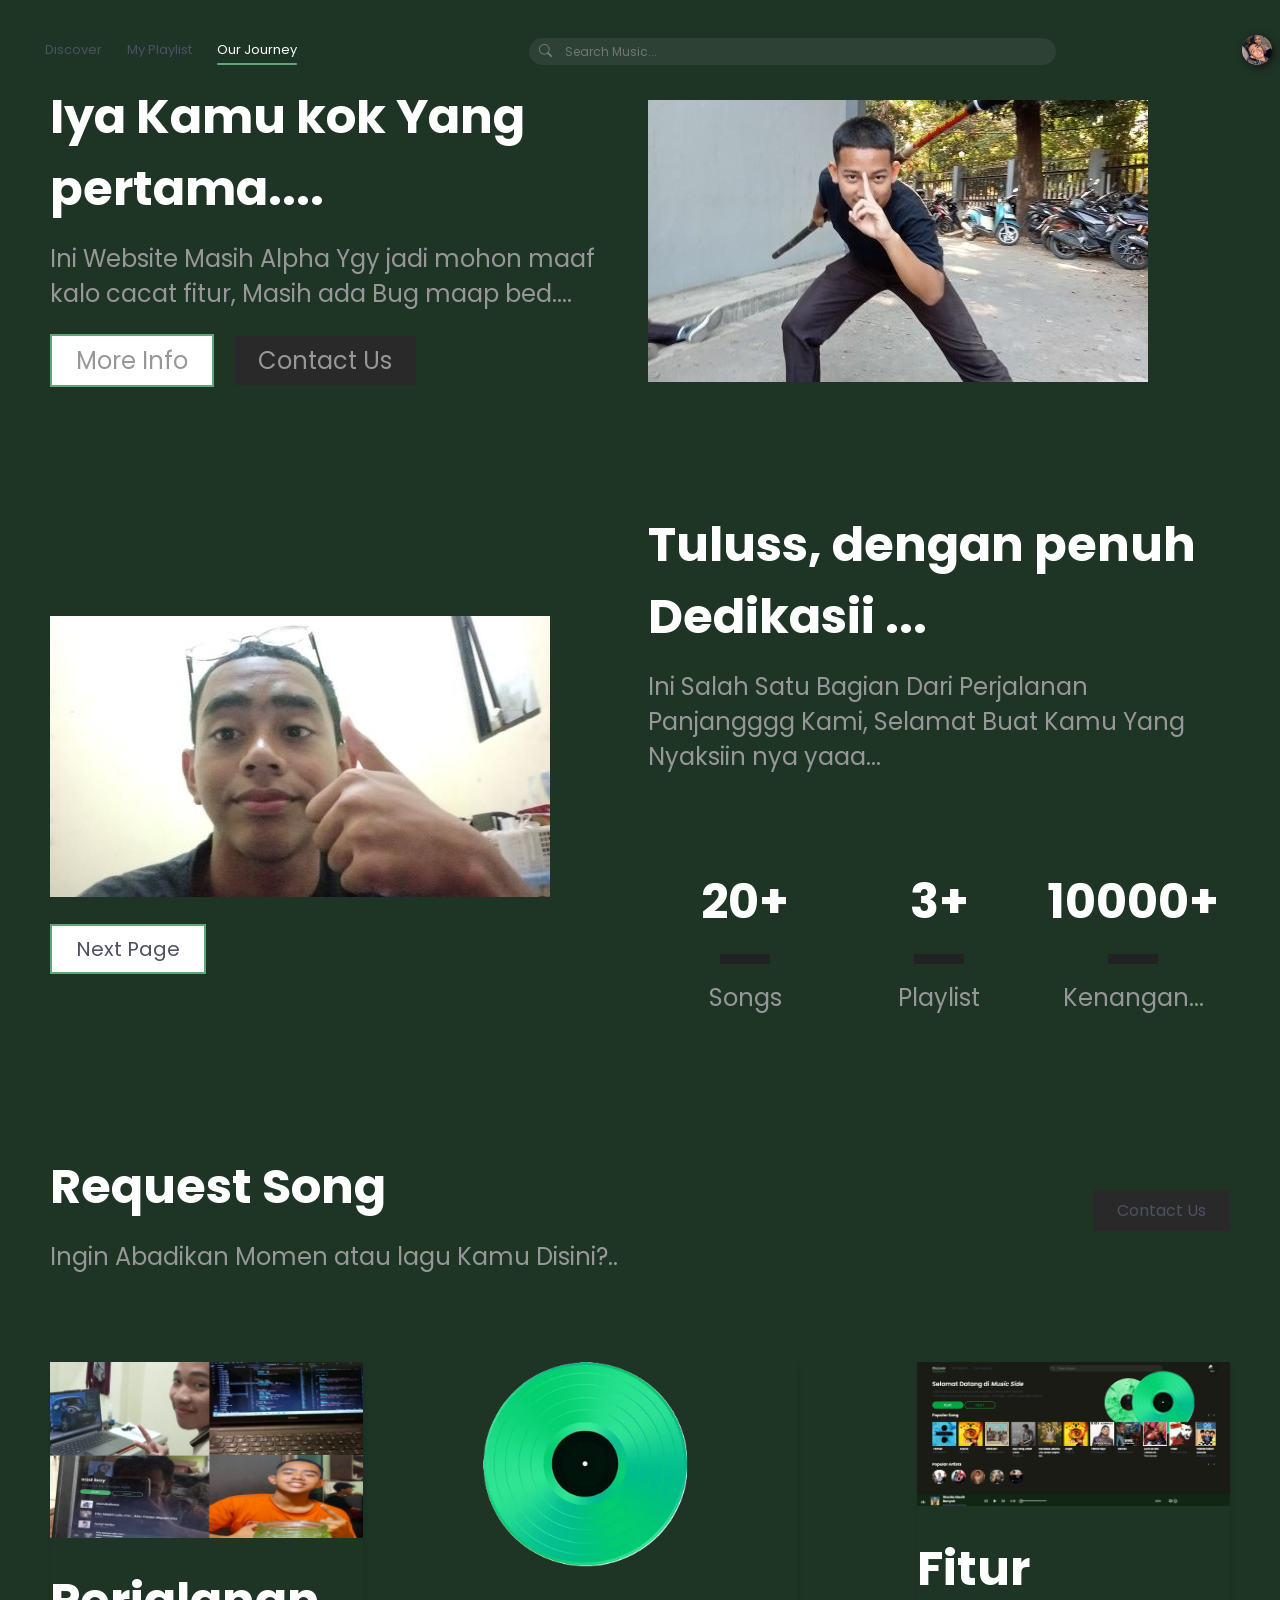
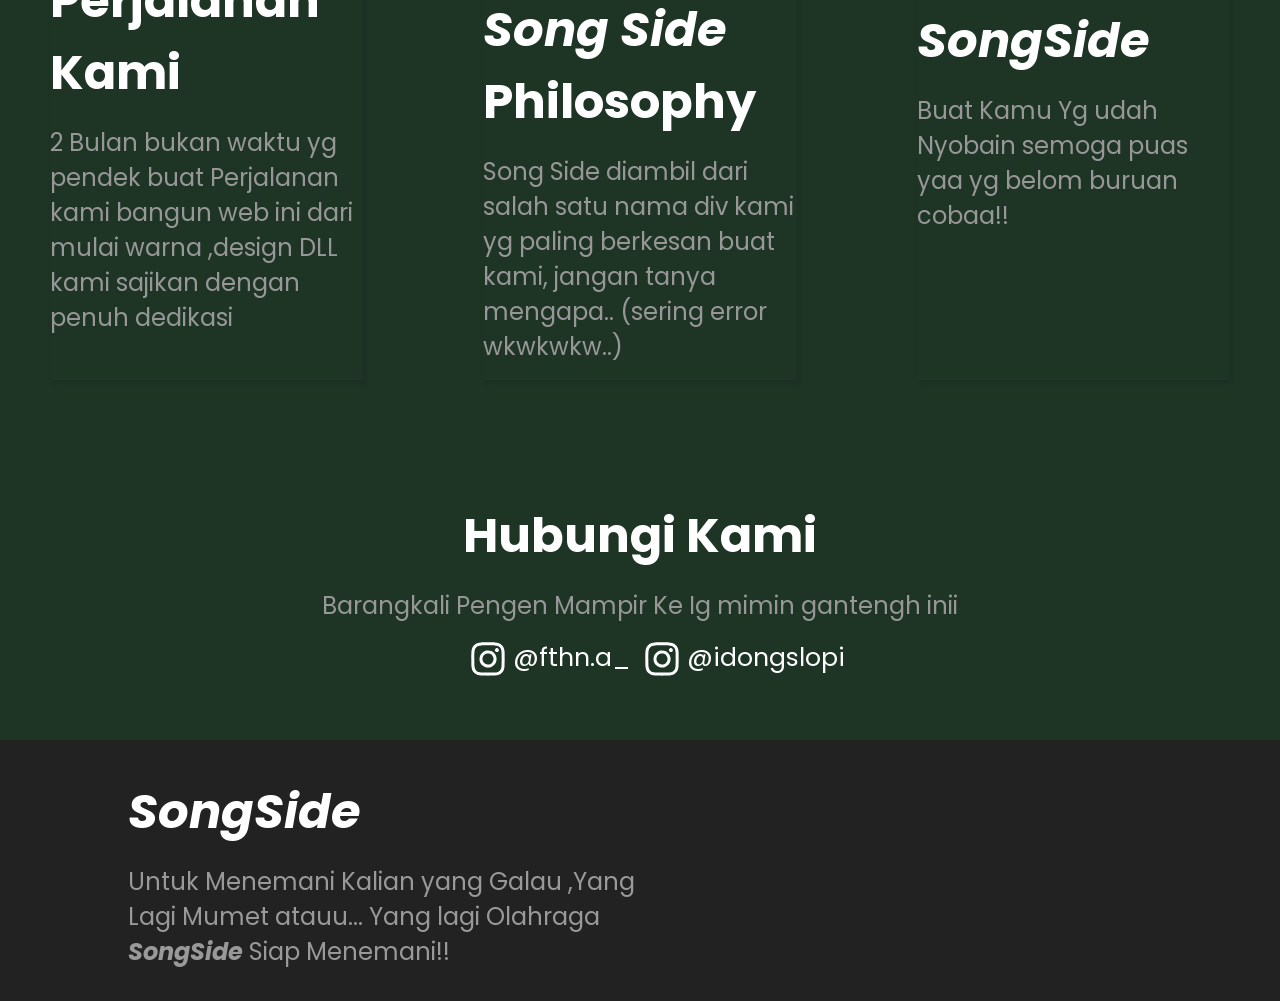
<file: Our Journey.html>
<!DOCTYPE html>
<html lang="en">
    <head> 
        <link rel="stylesheet" href="https://cdn.jsdelivr.net/npm/bootstrap-icons@1.11.3/font/bootstrap-icons.min.css">
        <link rel="stylesheet" href="Our Journey.css">
    </head>
    <body>
        <header>
           
            <div class="song_side">
                <nav>
                    <ul>
                        <li><a href="spotify .html">Discover</a></li>
                        <li><a href="Playlist.html">My Playlist</a></li>
                        <li>Our Journey<span></span></li>
                    </ul>
                    <div class="search">
                        <i class="bi bi-search"></i>
                        <input type="text" placeholder="Search Music...">
                    </div>
                    <div class="user">
                        <img src="profile.jpg" alt="user" title="stand Here Alone">
                    </div>
                </ul>
                </nav>

                <section id="landing">
                    <div>
                        <h1>Iya Kamu kok Yang pertama....</h1>
                        <p>Ini Website Masih Alpha Ygy jadi mohon maaf kalo cacat fitur, Masih ada Bug maap bed....</p>
                        <div>
                            <a class="btn btn-alt" href="#about">More Info</a>
                            <a class="btn" href="#contact">Contact Us</a>
                        </div>
                    </div>
                    <div>
                        <img src="gambar 1.jpg" alt="">
                    </div>
                </section>
              
                <section id="about">
                    <div>
                        <img src="gambar 2.jpg" alt="">
                        <br><a class="btn-alf" href="#service">Next Page</a>
                    </div>
                   
                    <div>
                       
                        <h1>Tuluss, dengan penuh Dedikasii ...</h1>
                        <p>Ini Salah Satu Bagian Dari Perjalanan Panjangggg Kami, Selamat Buat Kamu Yang Nyaksiin nya yaaa...
                        </p>
                        <div id="about-stats">
                            <div class="about-stats-item">
                                <h1>20+</h1>
                                <div></div>
                                <p>Songs</p>
                            </div>
                            <div class="about-stats-item">
                                <h1>3+</h1>
                                <div></div>
                                <p>Playlist</p>
                            </div>
                            <div class="about-stats-item">
                                <h1>10000+</h1>
                                <div></div>
                                <p>Kenangan...</p>
                            </div>
                        </div>
                    </div>
                </section>
                
                <section id="service">
                    <div class="service-header">
                        <div>
                            <h1>Request Song</h1>
                            <p>Ingin Abadikan Momen atau lagu Kamu Disini?.. </p>
                        </div>
                        <a href="#contact" class="btn">Contact Us</a>
                    </div>
                    <div class="service-detail">
                        <div class="service-detail-item">
                            <img src="dokumentasi.jpg" alt="">
                            <h1>Perjalanan Kami </h1>
                            <p>2 Bulan bukan waktu yg pendek buat Perjalanan kami bangun web ini dari mulai warna ,design DLL kami sajikan dengan  penuh dedikasi</p>
                        </div>
                        <div class="service-detail-item-1">
                            <img src="piring1.png" alt="">
                            <h1><i>Song Side</i> Philosophy</h1>
                            <p>Song Side diambil dari salah satu nama div kami yg paling berkesan buat kami, jangan tanya mengapa.. (sering error wkwkwkw..)</p>
                        </div>
                        <div class="service-detail-item">
                            <img src="Screenshot.jpeg" alt="">
                            <h1>Fitur <i>SongSide</i></h1>
                            <p>Buat Kamu Yg udah Nyobain semoga puas yaa yg belom buruan cobaa!!</p>
                        </div>
                    </div>
                </section>
                
                <section id="contact">
                    <h1>Hubungi Kami</h1>
                    <p>Barangkali Pengen Mampir Ke Ig mimin gantengh inii</p>
                <div class="sosmed">
                    <p1> <img src ="Instagram.svg"><text>@fthn.a_</text></p1>
                    <p1> <img src ="Instagram.svg"><text>@idongslopi</text></p1>
                </div>
                </section>
              <footer>
                <div>
                    <h1><i>SongSide</i></h1>
                <p>Untuk Menemani Kalian yang Galau ,Yang Lagi Mumet atauu... Yang lagi Olahraga <b><i>SongSide</i></b> Siap Menemani!!</p>
                </div>
              </footer>
                
         
            </div>

        </header>
  
    </body> 
   
</html>
</file>
<file: Our Journey.css>
@import url('https://fonts.googleapis.com/css2?family=Poppins:wght@100;200;300;400;500;600;700;800;900&display=swap');

html, body {
    margin: 0;
    padding: 0;
    scroll-behavior: smooth;
}
*{
    font-family: 'poppins',arial;
    
}

.song_side nav{
    position: fixed;
    width: 99%;
    height: 10%;
    margin: auto;
    /*border: 1px solid #fff; */
    display: flex;
    align-items: center;
    justify-content: space-between;
    padding: 5px;
    background-color: #1e3526;

    
}


 .song_side nav ul{
    display: flex;
}

 .song_side nav ul li {
    position: relative;
    list-style-type: none;
    font-size: 13px;
    color: #4c5262;
    margin-right: 25px;
    cursor: pointer;
    transition: .3s linear;
    text-decoration: none;
}
.song_side a{
    text-decoration: none;
    color: #4c5262;
    cursor: pointer;
    transition: .3s linear;
}
.song_side a:hover{
    text-decoration: none;
    color: #fff;
    cursor: pointer;
    transition: .3s linear;
}
 .song_side nav ul li:hover{
    color: #fff;
}

 .song_side nav ul li:nth-child(3){
    color: #fff;
}

 .song_side nav ul li span{
    position: absolute;
    width: 100%;
    height: 2.5px;
    background:  #5fa77a;
    bottom: -5px;
    left: 0;
    border-radius: 20px;
}

 .song_side nav .search{
    position: relative;
    width: 40%;
    padding: 1px 10px;
    border-radius: 20px;
    color: gray;
    z-index: -1;
}    

 .song_side nav .search::before{
    content: '';
    position: absolute;
    width: 100%;
    height: 100%;
    border-radius: 20px;
    background: rgb(184, 184, 184,.1);
    backdrop-filter: blur(5px);
    z-index: -1;
}  

 .song_side nav .search .bi{
  
    font-size: 13px;
    padding: 3px 0px 0px 10px;
    z-index: 1;
}

 .song_side nav .search input{
    background: none;
    outline: none;
    border: none;
    padding: 0px 9px;
    color: #fff;
    font-size: 12px;
}  

 .song_side nav .user{
    position: relative;
    width: 30px;
    height: 30px;
    border-radius: 50%;
    cursor: pointer;
}  

 .song_side nav .user img{
    position: absolute;
    width: 30px;
    height: 30px;
    border-radius: 50%;
    box-shadow: 2px 2px 8px #131312;
    margin-right: 10px;
   
}  
h1 {
  font-weight: 700;
  font-size: 48px;
  margin: 20px 0 16px 0;
  color: #fff;
}

#landing a {
  text-decoration: none;
  color: #979797;
  font-size: 24px;
  
}

p {
  color: #979797;
  margin: 0 0 16px 0;
  font-size: 24px;
}

section {
  padding: 50px;
  background-color: #1e3526;

}

.btn {
  background-color: #292929;
  color: rgb(131, 102, 102);
  padding: 8px 24px;
}

.btn-alt {
  background-color: white;
  color: #263d2e;
  margin-right: 16px;
  border: 2px solid #5fa77a;
}
.btn-alf {
    position: absolute;
    background-color: white;
    color: #263d2e;
    margin:20px 0px 0px 0px;
    border: 2px solid #5fa77a;
    padding: 8px 24px;
    font-size: 20px;
  }

#header {
  display: flex;
  align-items: center;
  justify-content: space-between;
  padding: 16px 128px;
}

#header h1 {
  margin: 0;
}



#landing {
  display: flex;
  align-items: center;
  justify-content: space-between;
  column-gap: 16px;
}

#landing p {
  margin-bottom: 32px;
}

#landing > div {
    width: 50%;
}

#about {
  display: flex;
  align-items: center;
  justify-content: space-between;
  column-gap: 16px;
}

#about > div {
  width: 50%;
}

#about-stats {
    display: grid;
    grid-template-columns: repeat(3, 1fr);
    text-align: center;
    margin-top: 72px;
}

.about-stats-item {
    display: flex;
    flex-direction: column;
    align-items: center;
}

.about-stats-item div {
    width: 50px;
    height: 10px;
    background-color: #222222;
    margin-bottom: 16px;
}

.service-header {
    display: flex;
    align-items: center;
    justify-content: space-between;
}

.service-detail {
    display: grid;
    grid-template-columns: repeat(3, 1fr);
    column-gap: 120px;
    margin-top: 72px;
}

.service-detail-item {
  
    box-shadow: 2px 4px 4px rgba(0, 0, 0, .1);
}
.service-detail-item-1 {
  
    box-shadow: 2px 4px 4px rgba(0, 0, 0, .1);
}

.service-detail-item img {
    width: 100%;
}
.service-detail-item-1 img {
    width: 65%;
}

.service-detail-item h2 {
    padding: 0 16px;
}

.service-detail-item .service-detail-item-1 p {
    font-size: 16px;
    padding: 0 16px;
}

.contact-detail {
    display: flex;
    justify-content: space-between;
    margin-top: 72px;
    column-gap: 128px;
}

form {
    display: flex;
    flex-direction: column;
    border: 3px solid #ffc108;
    padding: 64px 32px;
}

form h1 {
    font-size: 32px;
    text-align: center;
}

form button {
    border: none;
}

.form-group {
    display: grid;
    grid-template-columns: repeat(2, 1fr);
    column-gap: 32px;
    margin-top: 32px;
    grid-template-areas:    "name subject"
                            "email phone"
                            "message message";
}

#input-name {
    grid-area: name;
}
#input-subject {
    grid-area: subject;
}
#input-email {
    grid-area: email;
}
#input-phone {
    grid-area: phone;
}
#input-message {
    grid-area: message;
}

.input-group {
    display: flex;
    flex-direction: column;
    margin-bottom: 32px;
}

.input-group label {
    font-weight: 700;
    margin-bottom: 16px;
    font-size: 24px;
}

.input-group input {
    border: none;
    outline: none;
    border: 1px solid black;
    font-size: 20px;
}

footer {
  
    padding: 16px 128px;
    background-color: #222222;
    color: white;
    display: flex;
    justify-content: space-between;
    align-items: center;
}

footer p {
    color: rgb(153, 153, 153);
    width: 50%;
}
footer h1 {
    color: white;
   
  
}

#contact{
 text-align: center;
 
 
}
p1{
   
    color: white;
    font-size: 25px;
 margin-right: 130px;
 
 
}

text{
    position: absolute;
    margin-left: 5px;
}
</file>
